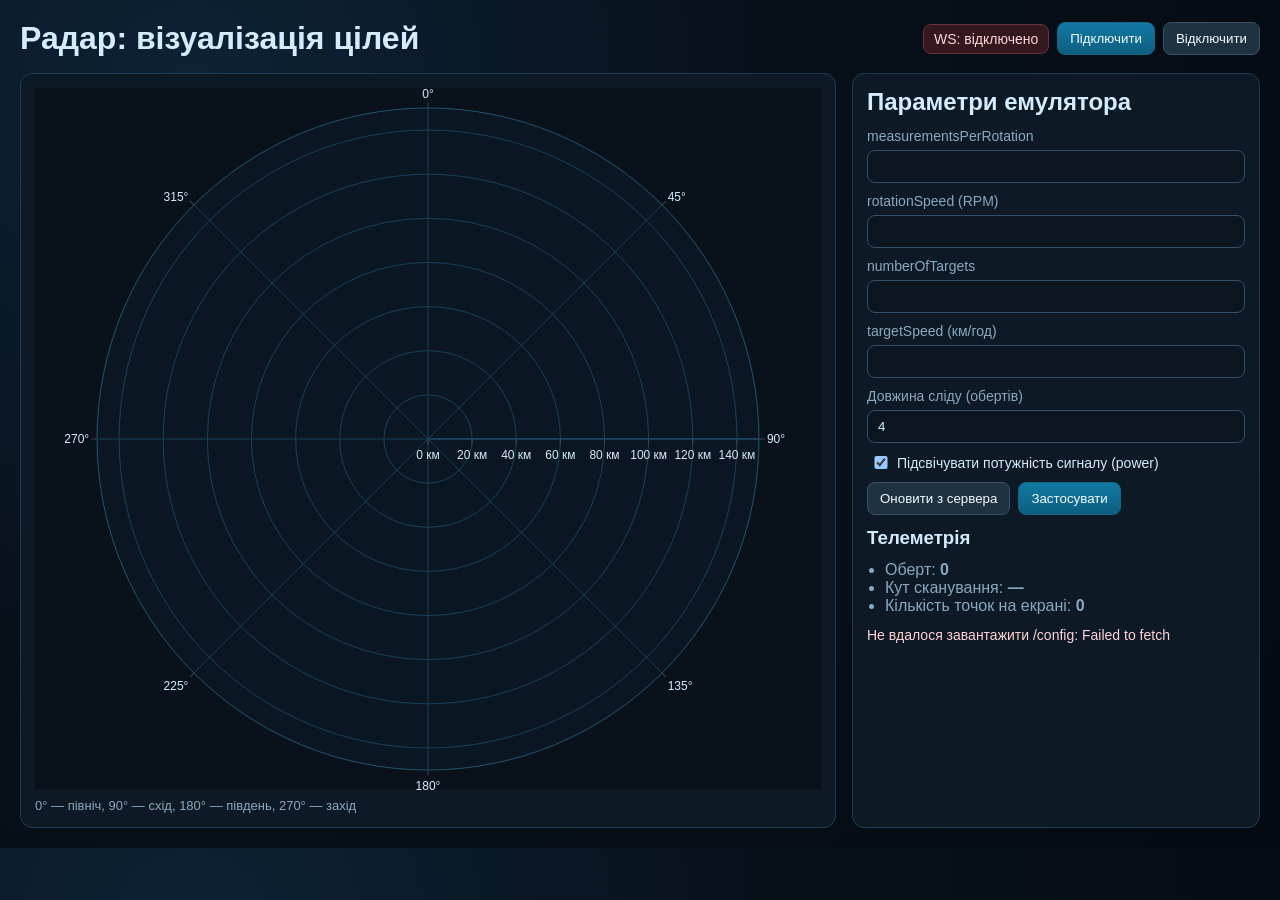
<file: pr-2/index.html>
<!doctype html>
<html lang="uk">
<head>
  <meta charset="UTF-8" />
  <meta name="viewport" content="width=device-width, initial-scale=1.0" />
  <title>RPZ • PR-2 Radar Visualization</title>
  <link rel="stylesheet" href="style.css" />
  <script src="https://cdn.plot.ly/plotly-2.35.2.min.js"></script>
</head>
<body>
  <main class="container">
    <header class="topbar">
      <h1>Радар: візуалізація цілей</h1>
      <div class="status-wrap">
        <span id="wsStatus" class="status disconnected">WS: відключено</span>
        <button id="connectBtn" type="button">Підключити</button>
        <button id="disconnectBtn" type="button" class="secondary">Відключити</button>
      </div>
    </header>

    <section class="layout">
      <section class="panel chart-panel">
        <div id="plot" class="plot"></div>
        <div class="chart-hint">0° — північ, 90° — схід, 180° — південь, 270° — захід</div>
      </section>

      <aside class="panel controls-panel">
        <h2>Параметри емулятора</h2>
        <form id="configForm">
          <label>
            measurementsPerRotation
            <input id="measurementsPerRotation" type="number" min="1" max="360" step="1" />
          </label>

          <label>
            rotationSpeed (RPM)
            <input id="rotationSpeed" type="number" min="0.1" max="60" step="0.1" />
          </label>

          <label>
            numberOfTargets
            <input id="numberOfTargets" type="number" min="1" max="50" step="1" />
          </label>

          <label>
            targetSpeed (км/год)
            <input id="targetSpeed" type="number" min="0" max="20000" step="1" />
          </label>

          <label>
            Довжина сліду (обертів)
            <input id="trailRotations" type="number" min="1" max="12" step="1" value="4" />
          </label>

          <label class="checkbox-row">
            <input id="usePowerColoring" type="checkbox" checked />
            Підсвічувати потужність сигналу (power)
          </label>

          <div class="actions">
            <button type="button" id="refreshConfigBtn" class="secondary">Оновити з сервера</button>
            <button type="submit">Застосувати</button>
          </div>
        </form>

        <h3>Телеметрія</h3>
        <ul class="telemetry">
          <li>Оберт: <strong id="rotationCounter">0</strong></li>
          <li>Кут сканування: <strong id="scanAngleValue">—</strong></li>
          <li>Кількість точок на екрані: <strong id="pointsCount">0</strong></li>
        </ul>

        <p id="message" class="message"></p>
      </aside>
    </section>
  </main>

  <script src="app.js"></script>
</body>
</html>
</file>
<file: pr-2/style.css>
:root {
  color-scheme: dark;
  --bg: #071019;
  --panel: #0f1d2a;
  --line: #1d3c54;
  --text: #d3ecff;
  --muted: #89a9c2;
  --accent: #15c2ff;
  --danger: #ff5f6d;
  --ok: #3ee58f;
}

* {
  box-sizing: border-box;
}

body {
  margin: 0;
  font-family: Inter, -apple-system, BlinkMacSystemFont, "Segoe UI", Roboto, sans-serif;
  background: radial-gradient(circle at 15% 10%, #0d2236 0%, var(--bg) 45%, #050a12 100%);
  color: var(--text);
}

.container {
  max-width: 1300px;
  margin: 0 auto;
  padding: 20px;
}

.topbar {
  display: flex;
  align-items: center;
  justify-content: space-between;
  gap: 16px;
  margin-bottom: 16px;
}

h1, h2, h3 {
  margin: 0;
}

.status-wrap {
  display: flex;
  align-items: center;
  gap: 8px;
}

.status {
  border: 1px solid var(--line);
  border-radius: 8px;
  padding: 6px 10px;
  font-size: 14px;
}

.status.connected {
  color: var(--ok);
  border-color: #1a5a3c;
  background: #0f2f22;
}

.status.disconnected {
  color: #ffd6da;
  border-color: #66343a;
  background: #35181d;
}

.layout {
  display: grid;
  grid-template-columns: 2fr 1fr;
  gap: 16px;
}

.panel {
  background: color-mix(in srgb, var(--panel) 86%, black 14%);
  border: 1px solid var(--line);
  border-radius: 12px;
  padding: 14px;
}

.plot {
  width: 100%;
  height: min(78vh, 780px);
}

.chart-hint {
  margin-top: 8px;
  color: var(--muted);
  font-size: 13px;
}

.controls-panel {
  display: flex;
  flex-direction: column;
  gap: 12px;
}

form {
  display: grid;
  gap: 10px;
}

label {
  display: grid;
  gap: 6px;
  color: var(--muted);
  font-size: 14px;
}

.checkbox-row {
  grid-template-columns: auto 1fr;
  align-items: center;
  gap: 10px;
  color: var(--text);
}

input {
  width: 100%;
  border-radius: 8px;
  border: 1px solid #33506b;
  background: #0a1520;
  color: var(--text);
  padding: 8px 10px;
}

.actions {
  display: flex;
  gap: 8px;
}

button {
  border: 1px solid #146586;
  background: linear-gradient(180deg, #1179a2, #0d5f80);
  color: #f3fbff;
  border-radius: 8px;
  padding: 8px 12px;
  cursor: pointer;
}

button.secondary {
  border-color: #3b5266;
  background: #1f3242;
}

.telemetry {
  margin: 0;
  padding-left: 18px;
  color: var(--muted);
}

.message {
  min-height: 24px;
  margin: 0;
  color: #b9e1ff;
  font-size: 14px;
}

@media (max-width: 980px) {
  .layout {
    grid-template-columns: 1fr;
  }
}
</file>
